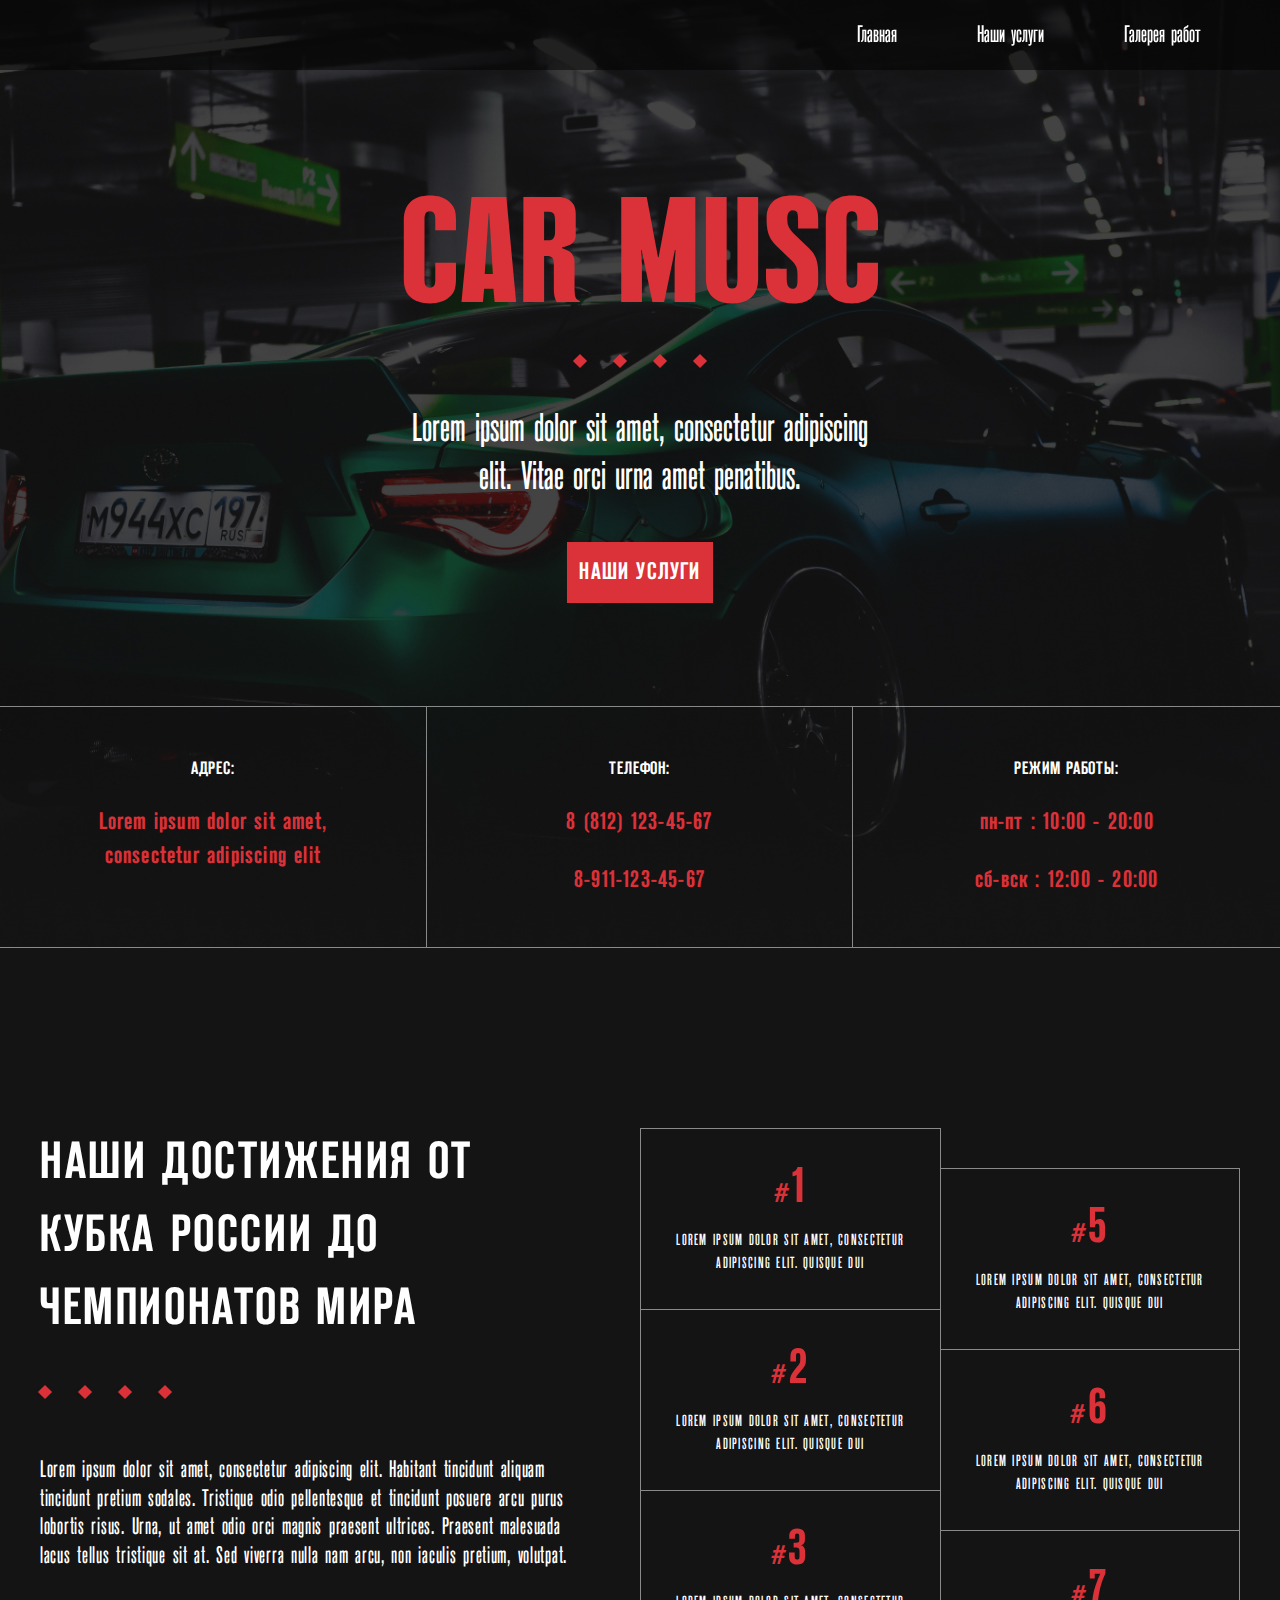
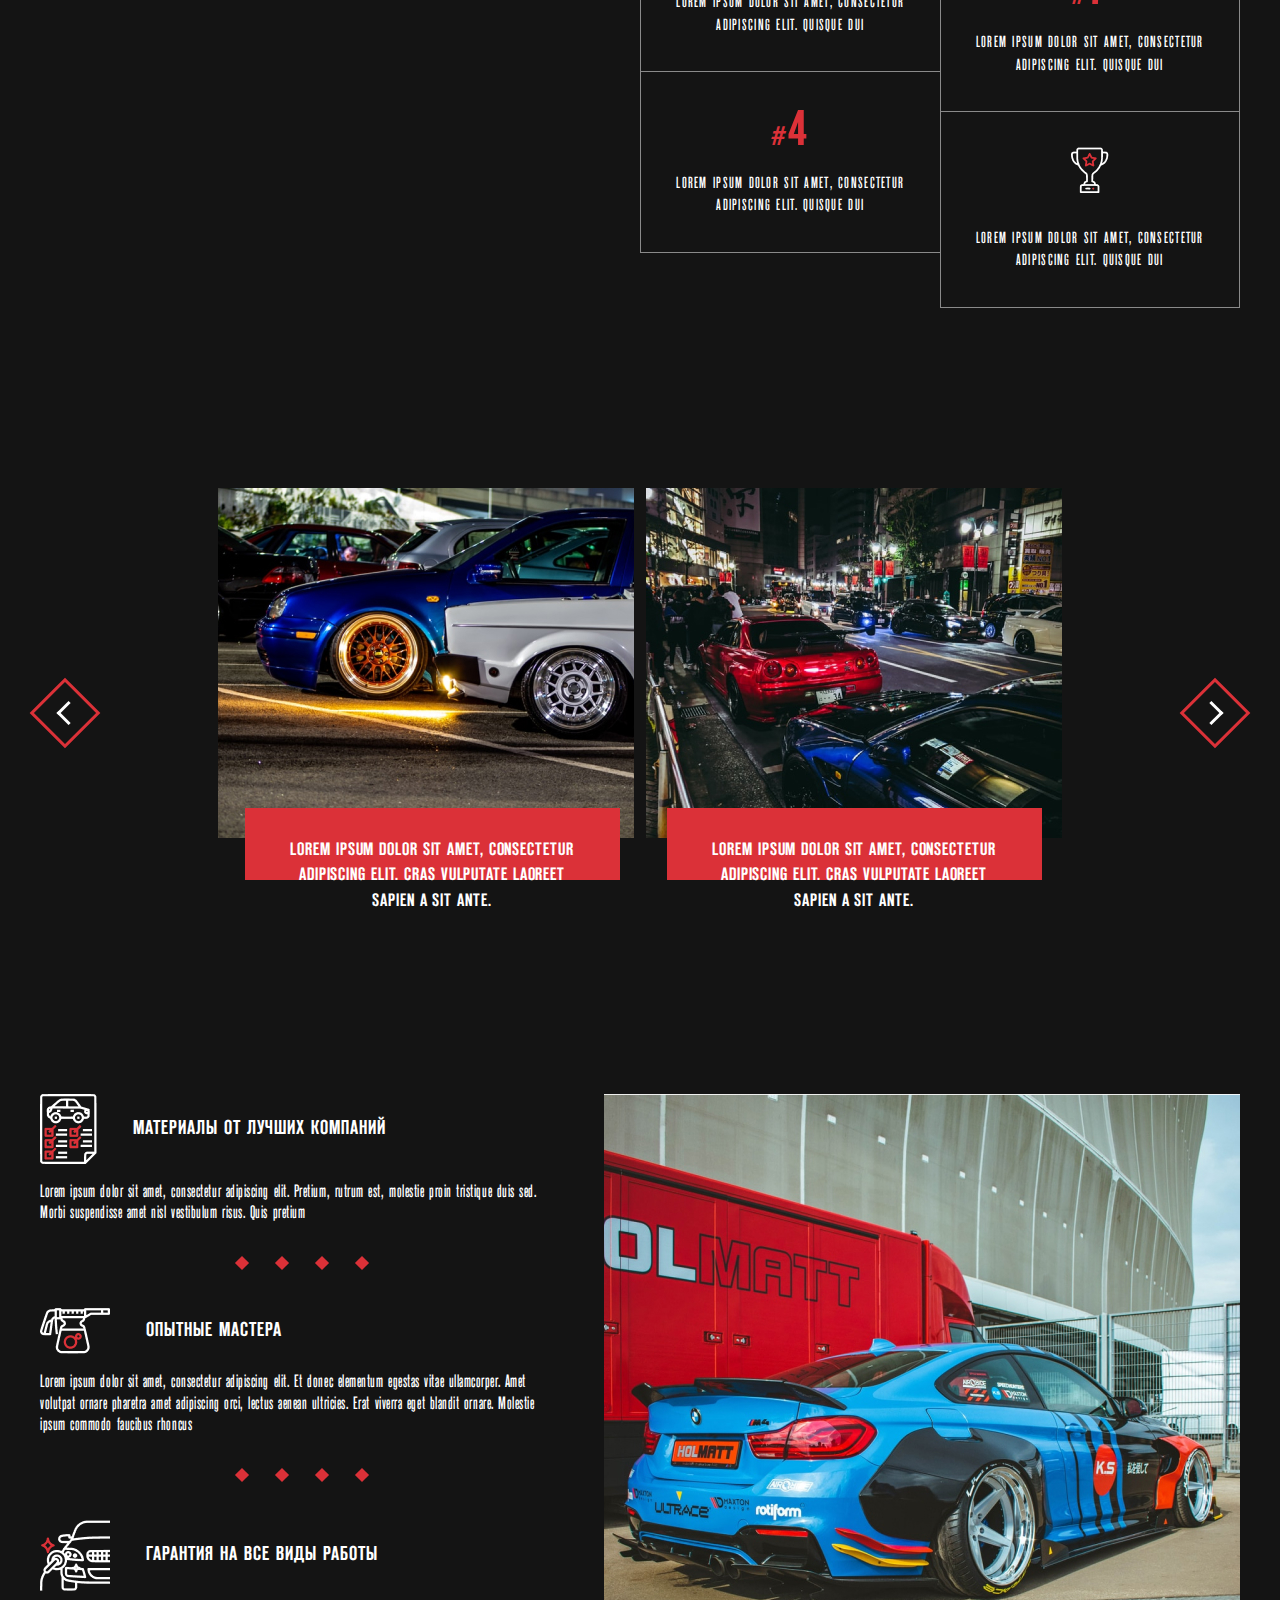
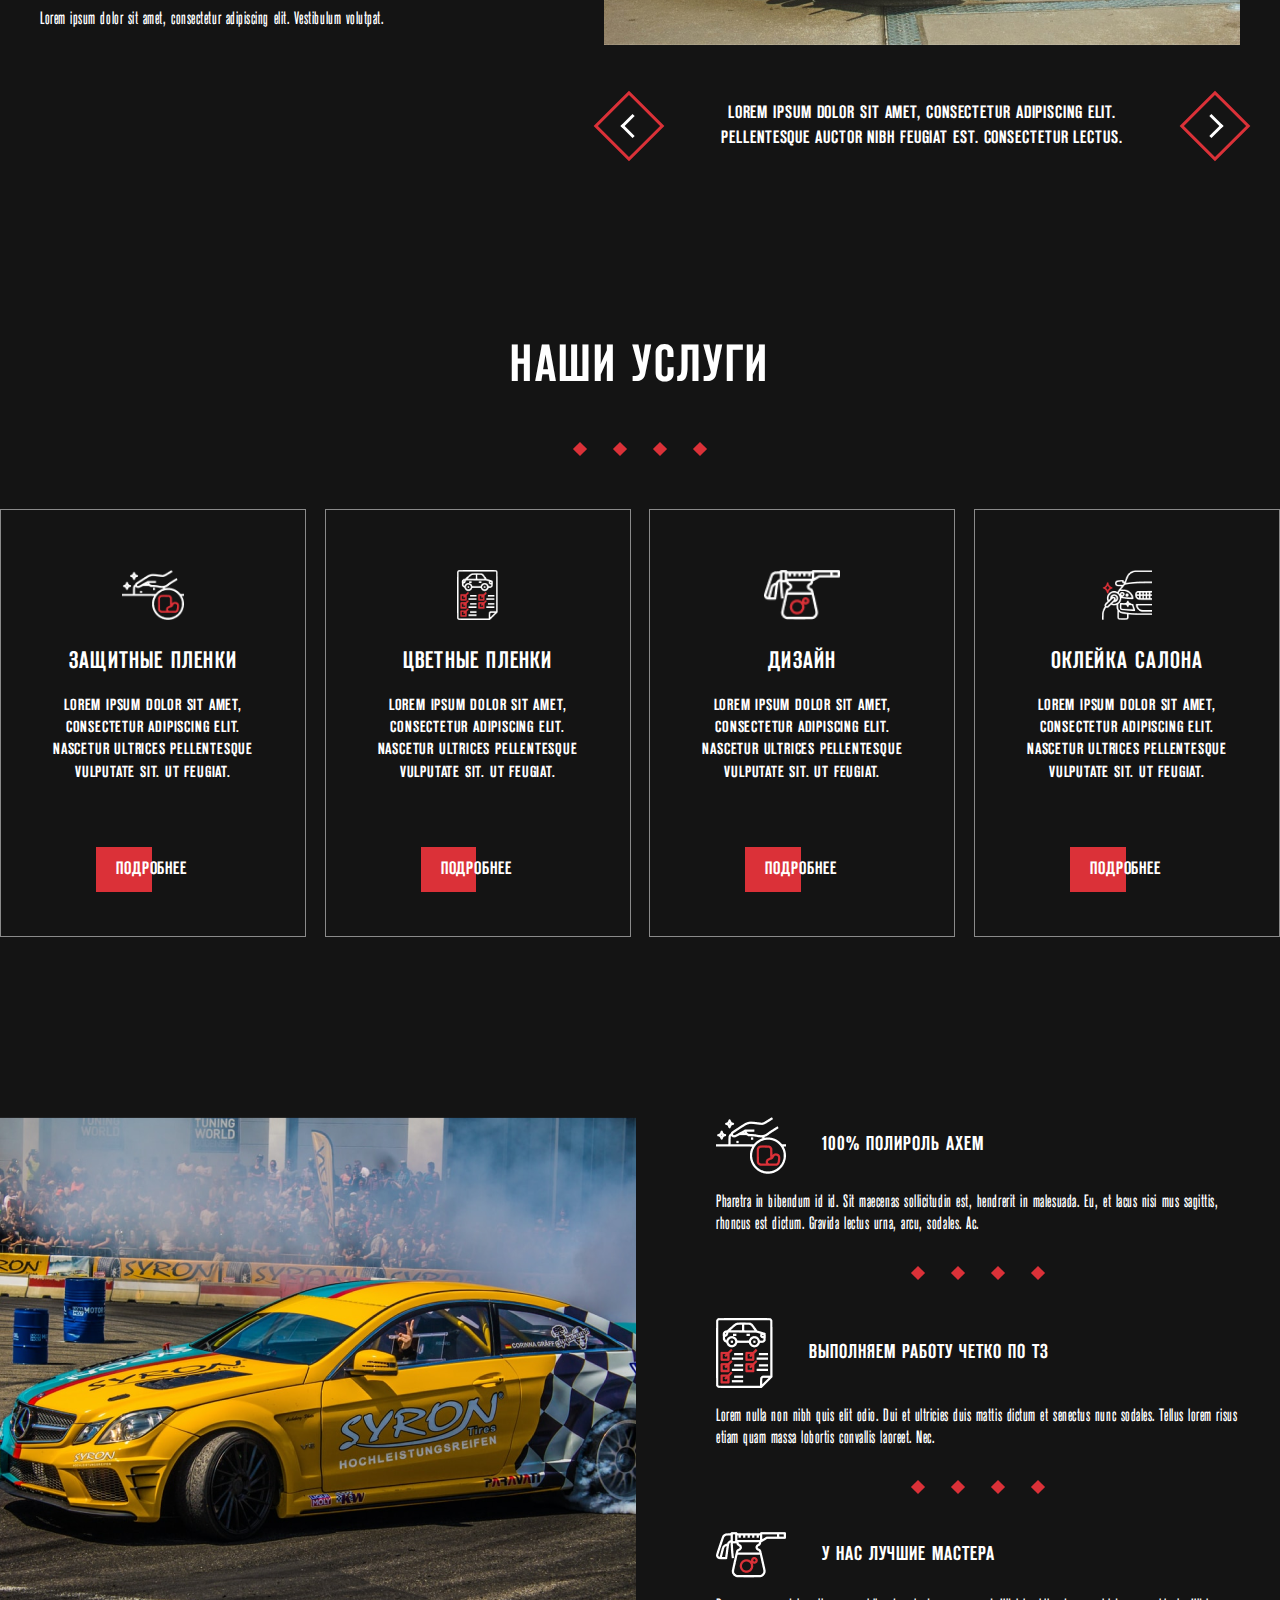
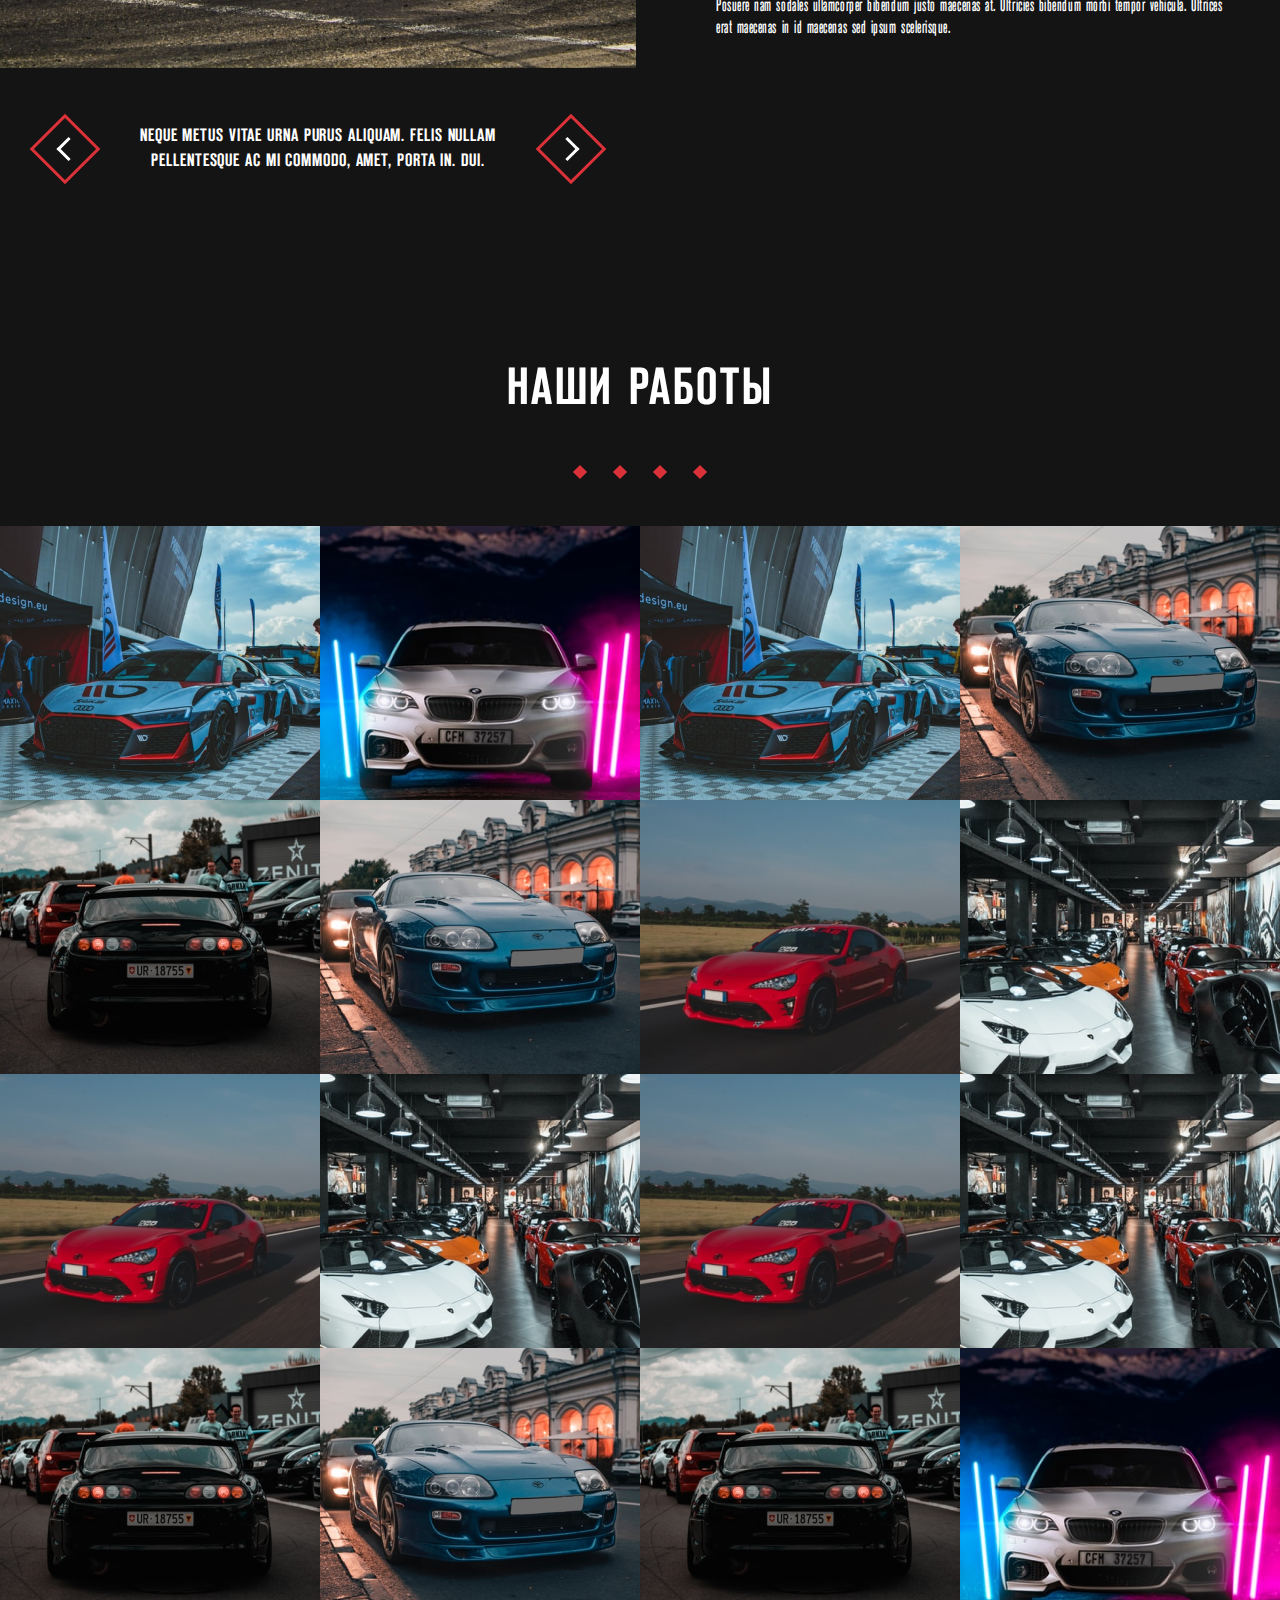
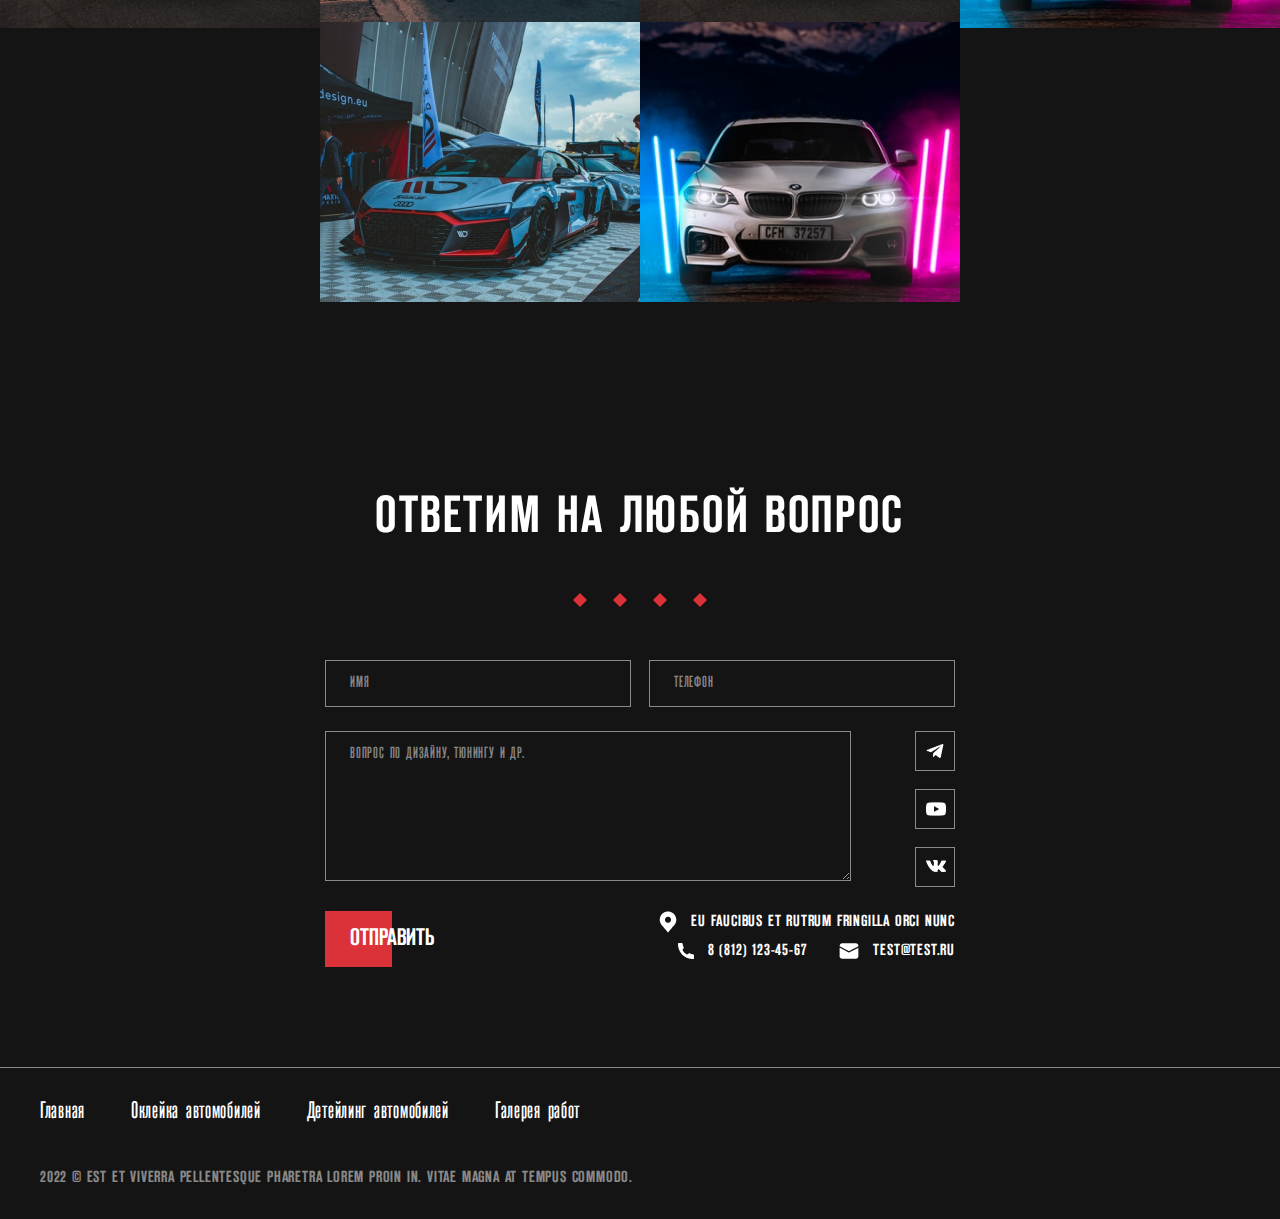
<file: index.html>
<!DOCTYPE html>
<html lang="en">
<head>
    <meta charset="UTF-8">
    <meta http-equiv="X-UA-Compatible" content="IE=edge">
    <meta name="viewport" content="width=device-width, initial-scale=1.0">
    <link rel="stylesheet" href="css/style.css">
    <title>CarMusc</title>
</head>
<body>
    <div class="intro">
        <div class="container">
            <header class="header">
                <div class="header__inner">
                    <div class="header__logo"></div>
                    <div class="header__menu  menu">
                        <div class="menu__icon">
                            <span></span>
                        </div>
                        <nav class="menu__body">
                            <ul class="menu__list">
                                <li><a data-goto=".intro" class="menu__link" href="#">Главная</a></li>
                                <li><a data-goto=".service" class="menu__link" href="#">Наши услуги</a></li>
                                <li><a data-goto=".porfolio" class="menu__link" href="#">Галерея работ</a></li>
                            </ul>
                        </nav>
                    </div>
                </div>
            </header>
            <div class="intro__inner">
                <h1 class="intro__title">Car Musc</h1>
                <div class="dots">
                    <div class="dots__element"></div>
                    <div class="dots__element"></div>
                    <div class="dots__element"></div>
                    <div class="dots__element"></div>
                </div>
                <p class="intro__text">Lorem ipsum dolor sit amet, consectetur adipiscing elit. Vitae orci urna amet penatibus.</p>
                <a class="intro__btn" href="#">Наши услуги</a>
            </div>
        </div>

        <hr class="hr-line">
        <div class="intro__about">
            <div class="about__item">
                <h5 class="about__title">Адрес:</h5>
                <p class="about__info">Lorem ipsum dolor sit amet, </br> consectetur adipiscing elit</p>
            </div>
            <div class="about__item">
                <h5 class="about__title">Телефон:</h5>
                <p class="about__info">8 (812) 123-45-67</p>
                <p class="about__info">8-911-123-45-67</p>
            </div>
            <div class="about__item">
                <h5 class="about__title">Режим работы:</h5>
                <p class="about__info">пн-пт : 10:00 - 20:00</p>
                <p class="about__info">сб-вск : 12:00 - 20:00</p>
            </div>
        </div>
        <hr class="hr-line">
    </div>

    <div class="achieve">
        <div class="container">
            <div class="achieve__all">
                <div class="achieve__info">
                    <h2 class="achieve__title">наши достижения от кубка россии до чемпионатов мира</h2>
                    <div class="dots">
                        <div class="dots__element"></div>
                        <div class="dots__element"></div>
                        <div class="dots__element"></div>
                        <div class="dots__element"></div>
                    </div>
                    <p class="achieve__text">Lorem ipsum dolor sit amet, consectetur adipiscing elit. Habitant tincidunt aliquam tincidunt pretium sodales. Tristique odio pellentesque et tincidunt posuere arcu purus lobortis risus. Urna, ut amet odio orci magnis praesent ultrices. Praesent malesuada lacus tellus tristique sit at. Sed viverra nulla nam arcu, non iaculis pretium, volutpat. </p>
                </div>
                <div class="achieve__list">
                    <div class="ach__collums">
                        <div class="achieve__collum  achieve__collum--2">
                            <div class="achieve__item  achieve__item--1">
                                <h2 class="number-of-item"><span style="font-size: 20pt;">#</span>1</h2>
                                <p class="item__text">Lorem ipsum dolor sit amet, consectetur adipiscing elit. Quisque dui </p>
                            </div>
                            <div class="achieve__item  achieve__item--2">
                                <h2 class="number-of-item"><span style="font-size: 20pt;">#</span>2</h2>
                                <p class="item__text">Lorem ipsum dolor sit amet, consectetur adipiscing elit. Quisque dui </p>
                            </div>
                            <div class="achieve__item  achieve__item--3">
                                <h2 class="number-of-item"><span style="font-size: 20pt;">#</span>3</h2>
                                <p class="item__text">Lorem ipsum dolor sit amet, consectetur adipiscing elit. Quisque dui </p>
                            </div>
                            <div class="achieve__item  achieve__item--4">
                                <h2 class="number-of-item"><span style="font-size: 20pt;">#</span>4</h2>
                                <p class="item__text">Lorem ipsum dolor sit amet, consectetur adipiscing elit. Quisque dui </p>
                            </div>
                        </div>
                        <div class="achieve__collum achieve__collum--1">
                            <div class="achieve__item  achieve__item--5">
                                <h2 class="number-of-item"><span style="font-size: 20pt;">#</span>5</h2>
                                <p class="item__text">Lorem ipsum dolor sit amet, consectetur adipiscing elit. Quisque dui </p>
                            </div>
                            <div class="achieve__item  achieve__item--5">
                                <h2 class="number-of-item"><span style="font-size: 20pt;">#</span>6</h2>
                                <p class="item__text">Lorem ipsum dolor sit amet, consectetur adipiscing elit. Quisque dui </p>
                            </div>
                            <div class="achieve__item  achieve__item--7">
                                <h2 class="number-of-item"><span style="font-size: 20pt;">#</span>7</h2>
                                <p class="item__text">Lorem ipsum dolor sit amet, consectetur adipiscing elit. Quisque dui </p>
                            </div>
                            <div class="achieve__item  achieve__item--8">
                                <img class="achieve__icon" src="css/img/icons/icon1.png">
                                <p class="item__text">Lorem ipsum dolor sit amet, consectetur adipiscing elit. Quisque dui </p>
                            </div>
                        </div>
                    </div>
                </div>
            </div>
        </div>
    </div>

    <div class="slider">
        <div class="arrows">
            <div class="arrow__border  arrow__border--left">
                <div class="arrow__pointer  arrow__pointer--left"></div>
            </div>
            <div class="arrow__border  arrow__border--right">
                <div class="arrow__pointer arrow__pointer--right"></div>
            </div>
        </div>
        <div class="container">
            <div class="slider__items">
                <div class="slider__item  slider__item--1">
                    <img class="slider__img" src="css/img/pic1.jpg">
                    <div class="dynamic">
                        <button class="slider__info hov-top">Lorem ipsum dolor sit amet, consectetur adipiscing elit. Cras vulputate laoreet sapien a sit ante.</button>
                    </div>
                </div>
                <div class="slider__item  slider__item--2">
                    <img class="slider__img" src="css/img/pic2.jpg">
                    <div class="dynamic">
                        <button class="slider__info hov-top">Lorem ipsum dolor sit amet, consectetur adipiscing elit. Cras vulputate laoreet sapien a sit ante.</button>
                    </div>
                </div>
                <div class="slider__item  slider__item--3">
                    <img class="slider__img" src="css/img/pic3.jpg">
                    <div class="dynamic">
                        <button class="slider__info hov-top">Lorem ipsum dolor sit amet, consectetur adipiscing elit. Cras vulputate laoreet sapien a sit ante.</button>
                    </div>
                </div>
            </div>
        </div>
    </div>

    <div class="benefits">
        <div class="container">
            <div class="benefits__collums">
                <div class="benefits__collum1">
                    <div class="benefits__item">
                        <div class="benefits__header">
                            <img class="benefits__icon" src="css/img/icons/icon2.png">
                            <h3 class="benefits__title">материалы от лучших компаний</h3>
                        </div>
                        <p class="benefits__text">Lorem ipsum dolor sit amet, consectetur adipiscing elit. Pretium, rutrum est, molestie proin tristique duis sed. Morbi suspendisse amet nisl vestibulum risus. Quis pretium</p>
                        <div class="dots  dots--benefits">
                            <div class="dots__element"></div>
                            <div class="dots__element"></div>
                            <div class="dots__element"></div>
                            <div class="dots__element"></div>
                        </div>
                    </div>
                    <div class="benefits__item">
                        <div class="benefits__header">
                            <img class="benefits__icon" src="css/img/icons/icon3.png">
                            <h3 class="benefits__title">Опытные мастера</h3>
                        </div>
                        <p class="benefits__text">Lorem ipsum dolor sit amet, consectetur adipiscing elit. Et donec elementum egestas vitae ullamcorper. Amet volutpat ornare pharetra amet adipiscing orci, lectus aenean ultricies. Erat viverra eget blandit ornare. Molestie ipsum commodo faucibus rhoncus</p>
                        <div class="dots  dots--benefits">
                            <div class="dots__element"></div>
                            <div class="dots__element"></div>
                            <div class="dots__element"></div>
                            <div class="dots__element"></div>
                        </div>
                    </div>
                    <div class="benefits__item">
                        <div class="benefits__header">
                            <img class="benefits__icon" src="css/img/icons/icon4.png">
                            <h3 class="benefits__title">Гарантия на все виды работы</h3>
                        </div>
                        <p class="benefits__text">Lorem ipsum dolor sit amet, consectetur adipiscing elit. Vestibulum volutpat.</p>
                    </div>
                </div>

                <div class="benefits__collum2">
                    <img class="coll2__img" src="css/img/pic4.jpg">
                    <div class="arrow__text">
                        <p class="img__text">Lorem ipsum dolor sit amet, consectetur adipiscing elit. Pellentesque auctor nibh feugiat est. Consectetur lectus.</p>
                        <div class="arrows">
                            <div class="arrow__border  arrow__border--left--benefits">
                                <div class="arrow__pointer  arrow__pointer--left"></div>
                            </div>
                            <div class="arrow__border  arrow__border--right--benefits">
                                <div class="arrow__pointer arrow__pointer--right"></div>
                            </div>
                        </div>
                    </div>
                </div>
            </div>
        </div>
    </div>

    <div class="service">
        <div class="container">
            <section class="section">
                <div class="section__title">Наши услуги</div>
                <div class="dots  dots--center">
                    <div class="dots__element"></div>
                    <div class="dots__element"></div>
                    <div class="dots__element"></div>
                    <div class="dots__element"></div>
                </div>
            </section>
            <div class="service__items">
                <div class="service__item">
                    <img class="service__icon" src="css/img/icons/icon5.png">
                    <div class="service__item-inner">
                        <div class="sev__item-title">Защитные пленки</div>
                        <p class="sev__item-text">Lorem ipsum dolor sit amet, consectetur adipiscing elit. Nascetur ultrices pellentesque vulputate sit. Ut feugiat.</p>
                        <button class="sev__item-btn hov-left">Подробнее</button>
                    </div>
                </div>
                <div class="service__item">
                    <img class="service__icon" src="css/img/icons/icon2.png">
                    <div class="service__item-inner">
                        <div class="sev__item-title">Цветные пленки</div>
                        <p class="sev__item-text">Lorem ipsum dolor sit amet, consectetur adipiscing elit. Nascetur ultrices pellentesque vulputate sit. Ut feugiat.</p>
                        <button class="sev__item-btn hov-left">Подробнее</button>
                    </div>
                </div>
                <div class="service__item">
                    <img class="service__icon" src="css/img/icons/icon3.png">
                    <div class="service__item-inner">
                        <div class="sev__item-title">Дизайн</div>
                        <p class="sev__item-text">Lorem ipsum dolor sit amet, consectetur adipiscing elit. Nascetur ultrices pellentesque vulputate sit. Ut feugiat.</p>
                        <button class="sev__item-btn hov-left">Подробнее</button>
                    </div>
                </div>
                <div class="service__item">
                    <img class="service__icon" src="css/img/icons/icon4.png">
                    <div class="service__item-inner">
                        <div class="sev__item-title">Оклейка салона</div>
                        <p class="sev__item-text">Lorem ipsum dolor sit amet, consectetur adipiscing elit. Nascetur ultrices pellentesque vulputate sit. Ut feugiat.</p>
                        <button class="sev__item-btn hov-left">Подробнее</button>
                    </div>
                </div>
            </div>
        </div>
    </div>

    <div class="benefits">
        <div class="container">
            <div class="benefits__collums">
                <div class="benefits__collum2  benefits__collum2--padding">
                    <img class="coll2__img" src="css/img/pic5.png">
                    <div class="arrow__text">
                        <p class="img__text">Neque metus vitae urna purus aliquam. Felis nullam pellentesque ac mi commodo, amet, porta in. Dui.</p>
                        <div class="arrows">
                            <div class="arrow__border  arrow__border--left  arrow__border--left--benefits">
                                <div class="arrow__pointer  arrow__pointer--left"></div>
                            </div>
                            <div class="arrow__border  arrow__border--right  arrow__border--right--benefits">
                                <div class="arrow__pointer arrow__pointer--right"></div>
                            </div>
                        </div>
                    </div>
                </div>
                <div class="benefits__collum1  benefits__collum1--padding">
                    <div class="benefits__item">
                        <div class="benefits__header">
                            <img class="benefits__icon" src="css/img/icons/icon5.png">
                            <h3 class="benefits__title">100% полироль axem</h3>
                        </div>
                        <p class="benefits__text">Pharetra in bibendum id id. Sit maecenas sollicitudin est, hendrerit in malesuada. Eu, et lacus nisi mus sagittis, rhoncus est dictum. Gravida lectus urna, arcu, sodales. Ac.</p>
                        <div class="dots  dots--benefits">
                            <div class="dots__element"></div>
                            <div class="dots__element"></div>
                            <div class="dots__element"></div>
                            <div class="dots__element"></div>
                        </div>
                    </div>
                    <div class="benefits__item">
                        <div class="benefits__header">
                            <img class="benefits__icon" src="css/img/icons/icon2.png">
                            <h3 class="benefits__title">выполняем работу четко по тз</h3>
                        </div>
                        <p class="benefits__text">Lorem nulla non nibh quis elit odio. Dui et ultricies duis mattis dictum et senectus nunc sodales. Tellus lorem risus etiam quam massa lobortis convallis laoreet. Nec.</p>
                        <div class="dots  dots--benefits">
                            <div class="dots__element"></div>
                            <div class="dots__element"></div>
                            <div class="dots__element"></div>
                            <div class="dots__element"></div>
                        </div>
                    </div>
                    <div class="benefits__item">
                        <div class="benefits__header">
                            <img class="benefits__icon" src="css/img/icons/icon3.png">
                            <h3 class="benefits__title">у нас лучшие мастера</h3>
                        </div>
                        <p class="benefits__text">Posuere nam sodales ullamcorper bibendum justo maecenas at. Ultricies bibendum morbi tempor vehicula. Ultrices erat maecenas in id maecenas sed ipsum scelerisque.</p>
                    </div>
                </div>
            </div>
        </div>
    </div>

    <div class="porfolio">
        <section class="section">
            <div class="section__title">Наши работы</div>
            <div class="dots  dots--center">
                <div class="dots__element"></div>
                <div class="dots__element"></div>
                <div class="dots__element"></div>
                <div class="dots__element"></div>
            </div>
        </section>
        <div class="potrfolio__gallery">
            <img class="portfolio__img" src="css/img/gallery/pic6.jpg">
            <img class="portfolio__img" src="css/img/gallery/pic11.jpg">
            <img class="portfolio__img" src="css/img/gallery/pic6.jpg">

            <img class="portfolio__img" src="css/img/gallery/pic7.jpg">
            <img class="portfolio__img" src="css/img/gallery/pic10.jpg">
            <img class="portfolio__img" src="css/img/gallery/pic7.jpg">

            <img class="portfolio__img" src="css/img/gallery/pic8.jpg">
            <img class="portfolio__img" src="css/img/gallery/pic9.jpg">
            <img class="portfolio__img" src="/css/img/gallery/pic8.jpg">

            <img class="portfolio__img" src="css/img/gallery/pic9.jpg">
            <img class="portfolio__img" src="css/img/gallery/pic8.jpg">
            <img class="portfolio__img" src="css/img/gallery/pic9.jpg">

            <img class="portfolio__img" src="css/img/gallery/pic10.jpg">
            <img class="portfolio__img" src="css/img/gallery/pic7.jpg">
            <img class="portfolio__img" src="css/img/gallery/pic10.jpg">

            <img class="portfolio__img" src="css/img/gallery/pic11.jpg">
            <img class="portfolio__img" src="css/img/gallery/pic6.jpg">
            <img class="portfolio__img" src="css/img/gallery/pic11.jpg">
        </div>
    </div>


    <div class="form">
        <section class="section">
            <div class="section__title">ответим на любой вопрос</div>
            <div class="dots  dots--center">
                <div class="dots__element"></div>
                <div class="dots__element"></div>
                <div class="dots__element"></div>
                <div class="dots__element"></div>
            </div>
        </section>

        <form action="" class="form__body">
            <div class="container">
                <div class="form__block1">
                    <div class="form__item">
                        <input id="formName" type="text" name="name" class="form__input">
                        <span class="form__input-text">Имя</span>
                    </div>
                    <div class="form__item">
                        <input id="formPhone" type="text" name="phone" class="form__input">
                        <span class="form__input-text">Телефон</span>
                    </div>
                </div>
                <div class="form__block2">
                    <div class="form__item">
                        <textarea name="textarea" id="formMessage" class="form__input"></textarea>
                        <span class="form__input-text">Вопрос по дизайну, тюнингу и др.</span>
                    </div>
                    <div class="form__socialmedia">
                        <div class="form__icon">
                            <a href="#"><img src="css/img/icons/telegram.png"></a>
                        </div>
                        <div class="form__icon">
                            <a href="#"><img src="css/img/icons/youtube.png"></a>
                        </div>
                        <div class="form__icon">
                            <a href="#"><img src="css/img/icons/vk.png"></a>
                        </div>
                    </div>
                </div>
                
                <div class="form__block3">
                    <div class="form__button">
                        <button class="form__btn hov-left">Отправить</button>
                    </div>
                    <div class="form__info">
                        <div class="form__info-item">
                            <div class="form__info-item-icon">
                                <img src="css/img/icons/geo.png">
                            </div>
                            <div class="form__info-item-text">Eu faucibus et rutrum fringilla orci nunc</div>
                        </div>
                        <div class="form__info-item">
                            <div class="form__info-item-icon">
                                <img src="css/img/icons/phone.png">
                            </div>
                            <div class="form__info-item-text">8 (812) 123-45-67</div>
                        </div>

                        <div class="form__info-item">
                            <div class="form__info-item-icon">
                                <img src="css/img/icons/mail.png">
                            </div>
                            <div class="form__info-item-text">test@test.ru</div>
                        </div>
                    </div>
                </div>
            </div>
        </form>
    </div>
    

    <div class="hr-line  hr-line--footer"></div>

    <footer class="footer">
        <div class="container">
            <div class="footer__info">
                <div class="footer__text">2022 © Est et viverra pellentesque pharetra lorem proin in. Vitae magna at tempus commodo.</div>
                <div class="footer__nav">
                    <a class="footer__link" href="#">Главная</a>
                    <a class="footer__link" href="#">Оклейка автомобилей</a>
                    <a class="footer__link" href="#">Детейлинг автомобилей</a>
                    <a class="footer__link" href="#">Галерея работ</a>
                </div>
            </div>
        </div>
    </footer>

    <script src="js/script.js"></script>

</body>
</html>
</file>
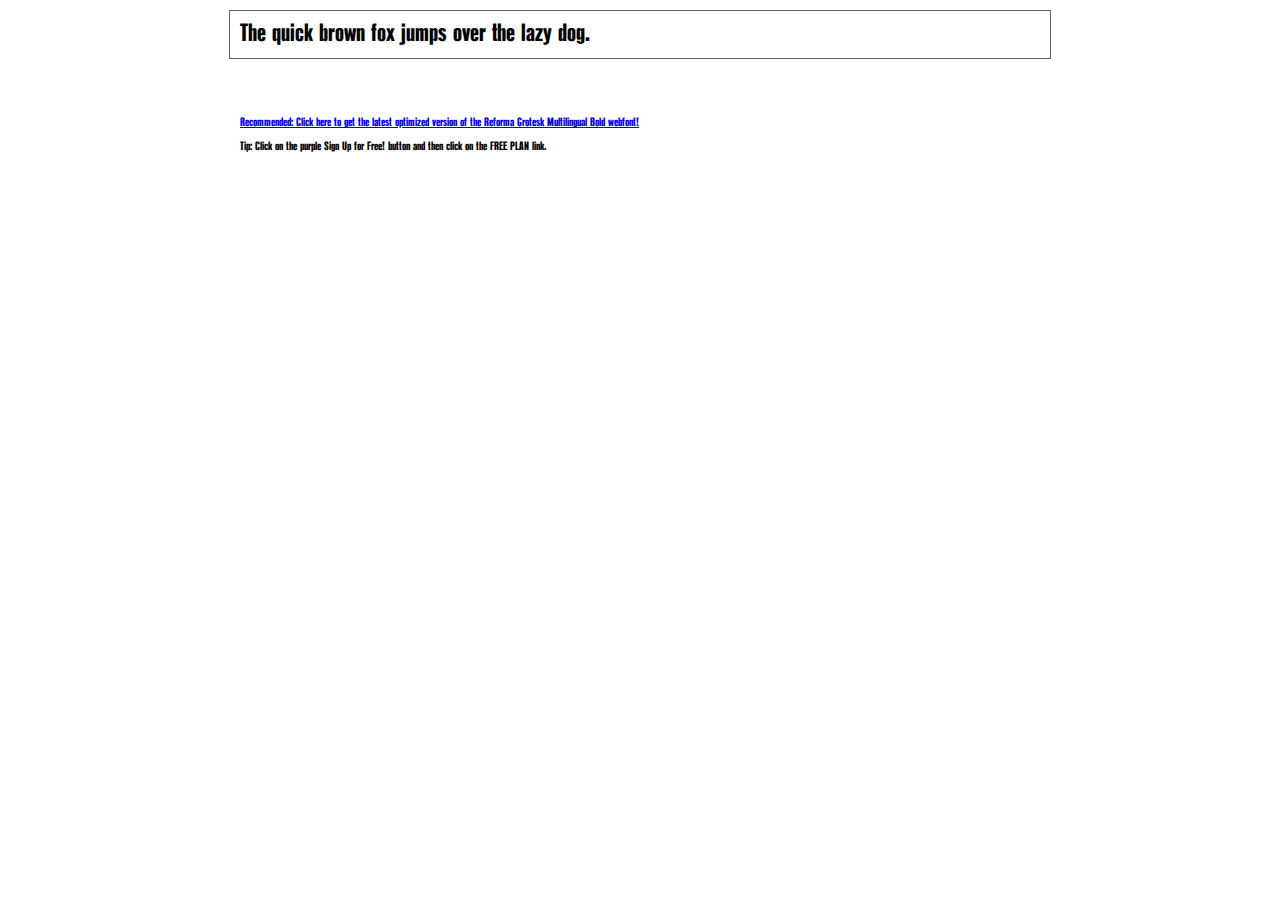
<file: css/fonts/ReformaGroteskBoldC/demo.html>
<!DOCTYPE html PUBLIC "-//W3C//DTD XHTML 1.0 Transitional//EN" "http://www.w3.org/TR/xhtml1/DTD/xhtml1-transitional.dtd">
<html xmlns="http://www.w3.org/1999/xhtml">
<head>
	<meta http-equiv="Content-Type" content="text/html; charset=utf-8" />
	<title>@font-face Demo</title>
	<link rel="stylesheet" href="fonts.css" type="text/css" charset="utf-8" />
	<style type="text/css">
	body {
		background-color:white;
		font-family:Verdana,Tahoma,Arial,Sans-Serif;
		color:black;
		font-size:12px;
	}

	.demo
	{
		font-family:'Conv_ReformaGroteskBoldC',Sans-Serif;
		width:800px;
		margin:10px auto;
		text-align:left;
		border:1px solid #666;
		padding:10px;
	}

	.hint
	{
		font-family:'Conv_ReformaGroteskBoldC',Sans-Serif;
		width:800px;
		margin:10px auto;
		text-align:left;
		border:1px;
		padding:10px;
	}
	</style>
</head>
<body>
	<div class="demo" style="font-size:25px">
		The quick brown fox jumps over the lazy dog.
	</div>


	<br>
	<br>
	<div class="hint">
		<a href="http://www.fonts.com/font/paratype/reforma-grotesk/multilingual-bold/web-font?SiteId=64">Recommended: Click here to get the latest optimized version of the Reforma Grotesk Multilingual Bold webfont!</a><br /><br />
		Tip: Click on the purple <strong>Sign Up for Free!</strong> button and then click on the <strong>FREE PLAN</strong> link.
	</div>
</body>
</html>
</file>
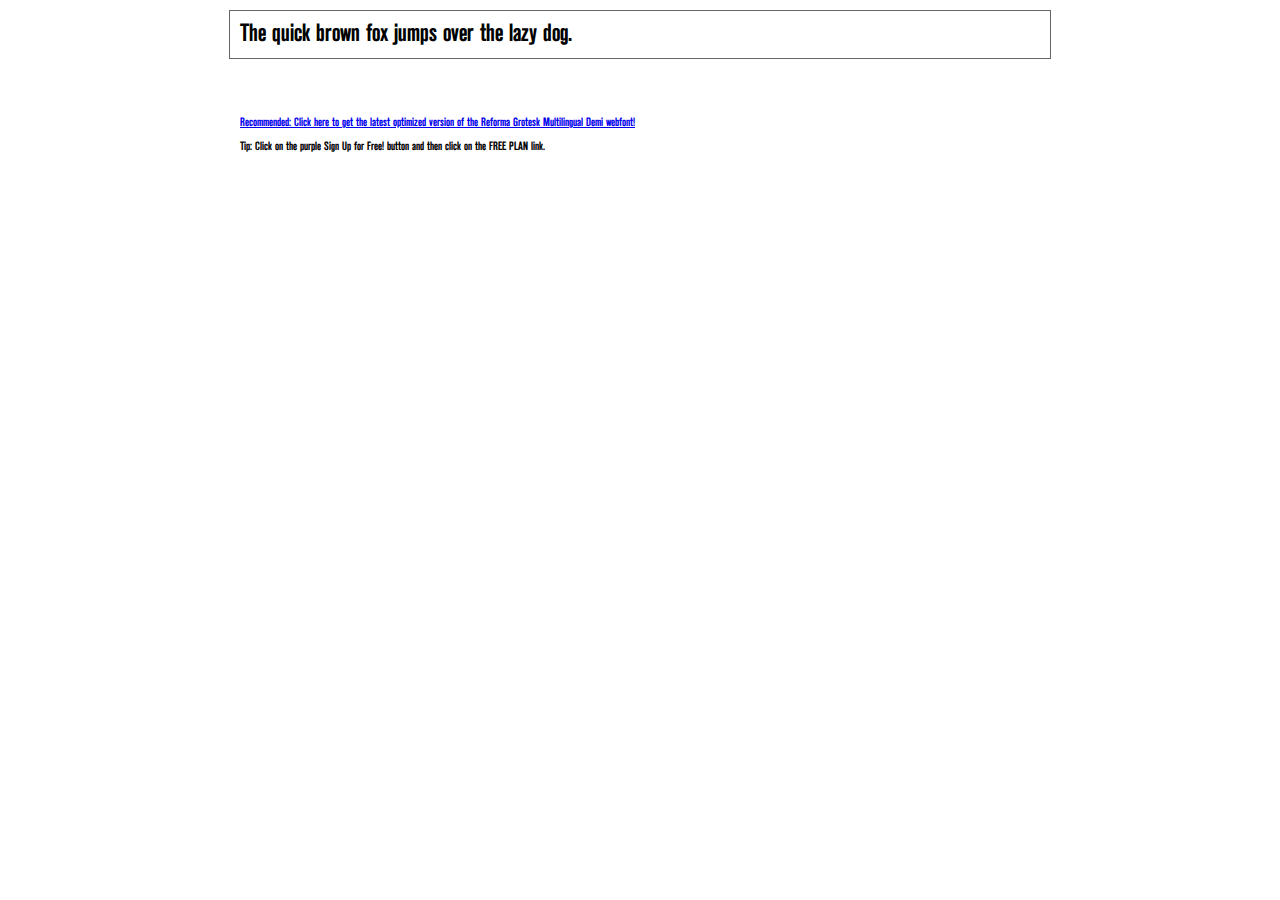
<file: css/fonts/ReformaGroteskDemiC/demo.html>
<!DOCTYPE html PUBLIC "-//W3C//DTD XHTML 1.0 Transitional//EN" "http://www.w3.org/TR/xhtml1/DTD/xhtml1-transitional.dtd">
<html xmlns="http://www.w3.org/1999/xhtml">
<head>
	<meta http-equiv="Content-Type" content="text/html; charset=utf-8" />
	<title>@font-face Demo</title>
	<link rel="stylesheet" href="fonts.css" type="text/css" charset="utf-8" />
	<style type="text/css">
	body {
		background-color:white;
		font-family:Verdana,Tahoma,Arial,Sans-Serif;
		color:black;
		font-size:12px;
	}

	.demo
	{
		font-family:'Conv_ReformaGroteskDemiC',Sans-Serif;
		width:800px;
		margin:10px auto;
		text-align:left;
		border:1px solid #666;
		padding:10px;
	}

	.hint
	{
		font-family:'Conv_ReformaGroteskDemiC',Sans-Serif;
		width:800px;
		margin:10px auto;
		text-align:left;
		border:1px;
		padding:10px;
	}
	</style>
</head>
<body>
	<div class="demo" style="font-size:25px">
		The quick brown fox jumps over the lazy dog.
	</div>


	<br>
	<br>
	<div class="hint">
		<a href="http://www.fonts.com/font/paratype/reforma-grotesk/multilingual-demi/web-font?SiteId=64">Recommended: Click here to get the latest optimized version of the Reforma Grotesk Multilingual Demi webfont!</a><br /><br />
		Tip: Click on the purple <strong>Sign Up for Free!</strong> button and then click on the <strong>FREE PLAN</strong> link.
	</div>
</body>
</html>
</file>
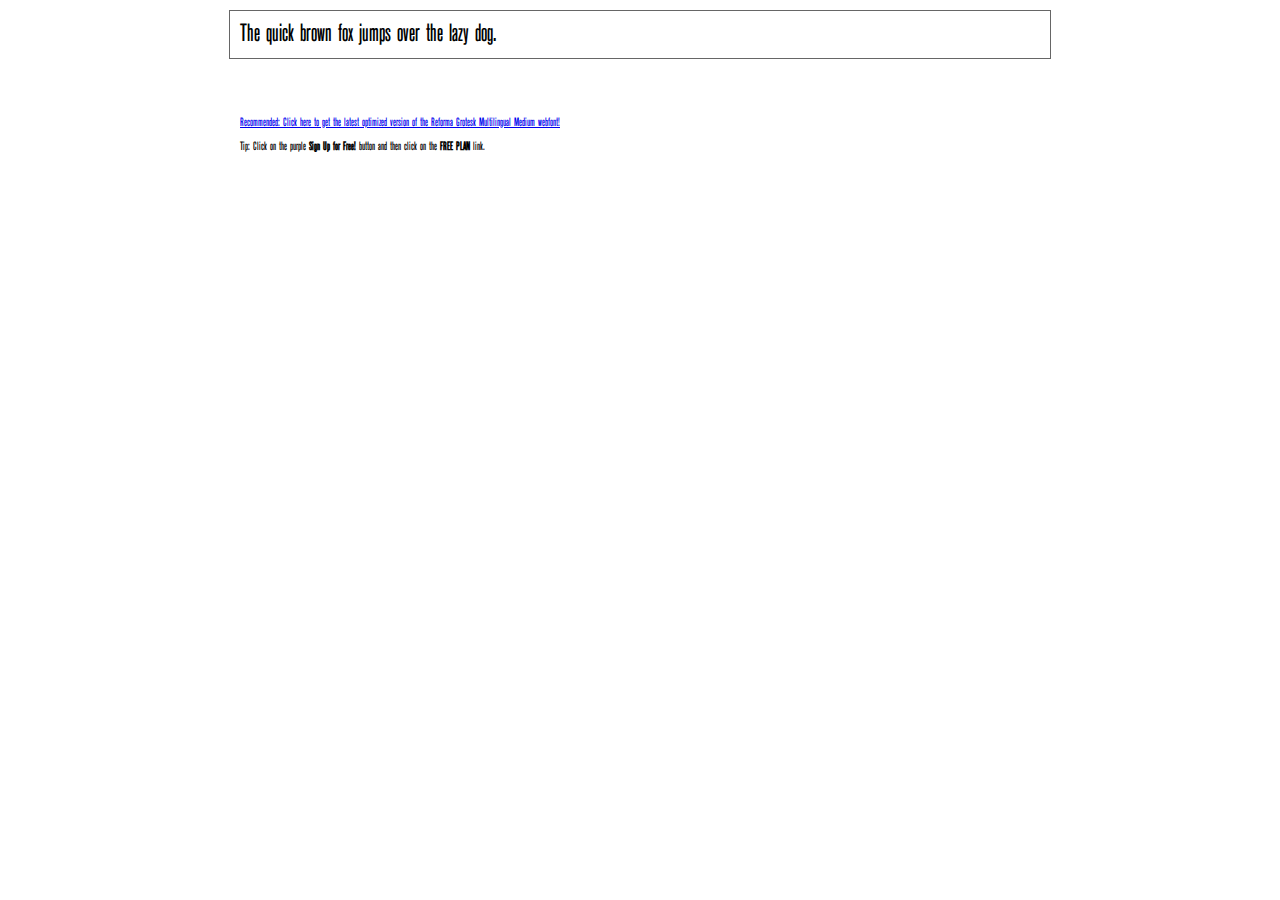
<file: css/fonts/ReformaGroteskMediumC/demo.html>
<!DOCTYPE html PUBLIC "-//W3C//DTD XHTML 1.0 Transitional//EN" "http://www.w3.org/TR/xhtml1/DTD/xhtml1-transitional.dtd">
<html xmlns="http://www.w3.org/1999/xhtml">
<head>
	<meta http-equiv="Content-Type" content="text/html; charset=utf-8" />
	<title>@font-face Demo</title>
	<link rel="stylesheet" href="fonts.css" type="text/css" charset="utf-8" />
	<style type="text/css">
	body {
		background-color:white;
		font-family:Verdana,Tahoma,Arial,Sans-Serif;
		color:black;
		font-size:12px;
	}

	.demo
	{
		font-family:'Conv_ReformaGroteskMediumC',Sans-Serif;
		width:800px;
		margin:10px auto;
		text-align:left;
		border:1px solid #666;
		padding:10px;
	}

	.hint
	{
		font-family:'Conv_ReformaGroteskMediumC',Sans-Serif;
		width:800px;
		margin:10px auto;
		text-align:left;
		border:1px;
		padding:10px;
	}
	</style>
</head>
<body>
	<div class="demo" style="font-size:25px">
		The quick brown fox jumps over the lazy dog.
	</div>


	<br>
	<br>
	<div class="hint">
		<a href="http://www.fonts.com/font/paratype/reforma-grotesk/multilingual-medium/web-font?SiteId=64">Recommended: Click here to get the latest optimized version of the Reforma Grotesk Multilingual Medium webfont!</a><br /><br />
		Tip: Click on the purple <strong>Sign Up for Free!</strong> button and then click on the <strong>FREE PLAN</strong> link.
	</div>
</body>
</html>
</file>
<file: css/style.css>
body {
	margin: 0;
	font-size: 24px;
	color: #fff;
	font-family: 'ReformaGroteskMediumC';
	background-color: #141414;
}


*,
*:before,
*:after {
	box-sizing: border-box;
}

h1, h2, h3, h4, h5, h6 {
	margin: 0;
}

li {
	list-style-type: none;
}

ul {
	padding: 0;
	margin: 0;
}

@font-face {
	font-family: 'ReformaGroteskMediumC';
	src: url('fonts/ReformaGroteskMediumC.eot');
	src: local('☺'), url('fonts/ReformaGroteskMediumC.woff') format('woff'), url('fonts/ReformaGroteskMediumC.ttf') format('truetype'), url('fonts/ReformaGroteskMediumC.svg') format('svg');
	font-weight: 500;
	font-style: normal;
}

@font-face {
	font-family: 'ReformaGroteskDemiC';
	src: url('fonts/ReformaGroteskDemiC.eot');
	src: local('☺'), url('fonts/ReformaGroteskDemiC.woff') format('woff'), url('fonts/ReformaGroteskDemiC.ttf') format('truetype'), url('fonts/ReformaGroteskDemiC.svg') format('svg');
	font-weight: 600;
	font-style: normal;
}

@font-face {
	font-family: 'ReformaGroteskBoldC';
	src: url('fonts/ReformaGroteskBoldC.eot');
	src: local('☺'), url('fonts/ReformaGroteskBoldC.woff') format('woff'), url('fonts/ReformaGroteskBoldC.ttf') format('truetype'), url('fonts/ReformaGroteskBoldC.svg') format('svg');
	font-weight: 700;
	font-style: normal; 
}

body._lock {
	overflow: hidden;
}

/*container*/

.container {
	max-width: 1296px;
	width: 100%;
	margin: 0 auto;
}

/*section*/

.section {
	padding: 180px 0 55px 0;
}

.section__title {
	font-family: 'ReformaGroteskDemiC';
    line-height: 140%;
    text-align: center;
    letter-spacing: 0.05em;
    text-transform: uppercase;

	font-size: 52px;
    text-align: center;
    padding-bottom: 40px;
}


/*intro*/

.intro {
	background: url(../css/img/background.jpg) center no-repeat;
    background-size: cover;
}

.header {
	position: fixed;
	top: 0;
	left: 0;
	width: 100%;
	z-index: 10;
	background-color: rgba(0, 0, 0, 0.5)
}

.header__inner {
	display: flex;
	max-width: 1200px;
	margin: 0 auto;
	min-height: 70px;
	align-items: center;
	justify-content: space-between;
}

.menu__link {
	text-decoration: none;
	color: #fff;

	padding: 40px;
}

.menu__icon {
	display: none;
}

.intro__inner {
	display: flex;
	max-width: 490px;
	flex-wrap: wrap;

	margin: 0 auto;
	justify-content: center;

	padding-top: 168px;
	padding-bottom: 103px;
}

.intro__title {
	font-family: 'ReformaGroteskBoldC';
	font-size: 150px;
	color: #DB3138;
	line-height: 125%;
	text-transform: uppercase;
}

.dots {
	display: flex;
}

.dots__element {
	content: "";
	display: block;
	width: 10px;
	height: 10px;
	background-color: #DB3138;
	margin-right: 30px;

	rotate: 45deg;
}

.dots__element:last-child {
	margin-right: 0;
}

.dots--center {
	justify-content: center;
}

.intro__text {
	font-size: 40px;
	line-height: 120%;
	text-align: center;
}

.intro__btn {
    display: inline-block;

	font-family: 'ReformaGroteskDemiC';

    padding: 14px 12px;
	font-size: 24px;
	line-height: 140%;
	text-align: center;
	letter-spacing: 0.05em;
	text-transform: uppercase;
	text-decoration: none;
    color: #fff;
	background-color: #DB3138;

    transition: color 0.2s linear;


}

.intro__btn:hover {
    background-color: #fff;
    color: #DB3138;
}

.intro__about {
	display: flex;
	justify-content: space-between;
	text-align: center;

	margin: 0 auto;
}

.about__item {
	flex: 1 1 200px;
	padding: 50px 0 50px 0; 
	border-right: 1px solid rgba(255, 255, 255, 0.5);
}

.about__item:last-child {
	border-right: none;
}

.about__title {
	font-family: 'ReformaGroteskDemiC';
	color: #fff;
	font-size: 18px;
	line-height: 140%;

	text-align: center;
	letter-spacing: 0.05em;
	text-transform: uppercase;
}

.about__info {
	margin-bottom: 0;
}

.intro__about {
	font-family: 'ReformaGroteskDemiC';
	font-size: 24px;
	line-height: 140%;

	text-align: center;
	letter-spacing: 0.05em;
	color: #DB3138;
}

.hr-line {
	margin: 0;
	padding: 0;
	height: 0;
	border: none;
	border-top: 1px solid rgba(255, 255, 255, 0.5);
}

/*achieve*/

.achieve {
	padding-top: 180px;
	padding-bottom: 180px;
}

.achieve__all {
	display: flex;
}

.achieve__info {
	width: 50%;
	padding-right: 46px;
}

.achieve__list {
	width: 50%;
}

.ach__collums {
	display: flex;
}

.achieve__collum--1 {
	padding-top: 40px;
}

.achieve__title {
	font-family: 'ReformaGroteskDemiC';
	font-size: 52px;
	line-height: 140%;

	letter-spacing: 0.05em;
	text-transform: uppercase;

	padding-bottom: 40px;
}

.achieve__text {
	padding-top: 60px;
	margin: 0;

	line-height: 120%;
	letter-spacing: 0.03em;
}

.number-of-item {
	font-family: 'ReformaGroteskDemiC';
	line-height: 140%;
	font-size: 50px;
	text-align: center;
	letter-spacing: 0.05em;
	text-transform: uppercase;

	color: #DB3138;

	padding-top: 25px;
}

.item__text{
	text-align: center;
	padding: 0 20px 34px 20px;
	margin: 0;

	font-size: 16px;
	line-height: 140%;

	text-align: center;
	letter-spacing: 0.08em;
	text-transform: uppercase;
}

.achieve__item {
	display: flex;
	flex-wrap: wrap;
	justify-content: center;
	border: 1px solid rgba(255, 255, 255, 0.5);
}

.achieve__icon {
	padding: 35px 0 35px 0;
}


.achieve__item--1, .achieve__item--2,
.achieve__item--3 {
	border-bottom: none;
	border-right: none;
}

.achieve__item--5, .achieve__item--6,
.achieve__item--7 {
	border-bottom: none;
	border-left: none;
}

.achieve__item--4 {
	border-right: none;
}

.achieve__item--8 {
	border-left: none;
}

.achieve__collum--2 {
	border-right: 1px solid rgba(255, 255, 255, 0.5);
}

/*slider*/

.slider {
	position: relative;
	max-width: 1560px;
	margin: 0 auto;

	padding-bottom: 250px;
}

.slider__items {
	display: flex;
	justify-content: center;
}

.slider__item {
	position: relative;

	cursor: pointer;

	transition: .3s;

	padding-right: 12px;
}

.slider__item:last-child {
	padding-right: 0;
}

.slider__info {
	font-family: 'ReformaGroteskDemiC';
	font-size: 18px;
	line-height: 140%;

	padding: 30px 40px;

	text-align: center;
	letter-spacing: 0.05em;
	text-transform: uppercase;
	max-width: 375px;
	color: #fff;
	border: none;
	background: none;

	cursor: pointer;

	position: relative;

	transition: .3s;
}


.slider__info::before {
	content: "";
	display: block;
	background: #DB3138;
	position: absolute;
	z-index: -1;
	transition: .3s;
}

.hov-top::before {
	width: 100%;
	height: 53%;

	top: 0;
	left: 0;
}
.hov-top:hover::before {
	height: 100%;
}

.dynamic {
	display: flex;
	justify-content: center;
	
	position: absolute;
	top: 90%;
	left: 0;
	right: 0;
	text-align: center;
	z-index: 1;
}

/*arrows*/

.arrow__border {
	width: 50px;
	height: 50px;

	border: 3px solid #DB3138;
	transform: rotate(-45deg);

	cursor: pointer;
}

.arrow__border--left {
	position: absolute;
	top: 33%;
	left: 0;
	z-index: 1;
}

.arrow__border--right {
	position: absolute;
	top: 33%;
	right: 0;
	z-index: 1;
}

.arrow__pointer {
	border: solid #fff;
	border-width: 0 3px 3px 0;
	display: inline-block;
	padding: 7px;
}

.arrow__pointer--left {
	transform: rotate(180deg);
	position: absolute;
	top: 16px;
	left: 16px;
}

.arrow__pointer--right {
	position: absolute;
	bottom: 16px;
	right: 16px;
}

/*benefits*/

.benefits__collums {
	display: flex;
	justify-content: center;
}

.benefits__collum1 {
	padding-right: 134px;
}



.benefits__collum1--padding {
	padding-right: 0;
}

.benefits__collum2--padding {
	padding-right: 134px;
}

.benefits__item {
	padding-top: 40px;
}


.benefits__item:first-child {
	padding-top: 0;
}

.benefits__header {
	display: flex;
	align-items: center;
}

.benefits__icon {
	padding-right: 36px;
}

.benefits__title {
	font-family: 'ReformaGroteskDemiC';
	font-size: 32px;
	line-height: 140%;

	letter-spacing: 0.05em;
	text-transform: uppercase;

}

.benefits__text {
	font-size: 24px;
	line-height: 120%;

	letter-spacing: 0.03em;

	padding-bottom: 40px;
}

.benefits__text:last-child {
	padding-bottom: 0;
}

.dots--benefits {
	justify-content: center;
}

.coll2__img {
	padding-bottom: 50px;
}

.img__text {
	text-align: center;
	margin: 0 auto;
	max-width: 422px;

	font-family: 'ReformaGroteskDemiC';

	font-size: 18px;
	line-height: 140%;

	letter-spacing: 0.05em;
	text-transform: uppercase;
}

.arrow__text {
	position: relative;
}

.arrow__border--left--benefits {
	position: absolute;
	top: 0;
	left: 0;
}

.arrow__border--right--benefits {
	position: absolute;
	top: 0;
	right: 0;
}

/*service*/

.service {
	padding-bottom: 180px;
}


.service__buttons {
	display: flex;
	padding: 60px 0 80px 0;
	justify-content: center;
}

.service__btn {
	font-size: 32px;

	margin: 0 30px;

	padding: 20px 0;
	border: none;
	background: #DB3138;
	color: #fff;

	cursor: pointer;

	transition: .3s;

	width: 181px;
	height: 75px;
}

.service__btn:hover {
	background: none;
}

.service__items {
	display: flex;
	justify-content: space-between;
}

.service__item {
	border: 1px solid rgba(255, 255, 255, 0.5);
	max-width: 306px;
	height: 428px;

	position: relative;
}

.sev__item-title {
	font-size: 24px;
}

.sev__item-text {
	font-size: 16px;
}

.service__title, .service__btn,
.sev__item-title, .sev__item-text,
.sev__item-btn {
	font-family: 'ReformaGroteskDemiC';

	line-height: 140%;

	text-align: center;
	letter-spacing: 0.05em;
	text-transform: uppercase;
}

.service__icon {
	display: block;
	margin: 0 auto;

	height: 110px;

	padding-top: 60px;
}

.service__item-inner {
	padding: 25px 40px 0 40px;
}

.sev__item-btn {
	font-size: 18px;
	display: block;
	margin: 0 auto;

	padding: 10px 20px;

	background: none;
	color: #fff;
	border: none;

	cursor: pointer;

	transition: .3s;

	position: absolute;
	top: 337px;
	left: 95px;
}

.sev__item-btn::before {
	content: "";
	display: block;
	background: #DB3138;
	position: absolute;
	z-index: -1;
	transition: .3s;
}

.hov-left::before {
	width: 50%;
	height: 100%;

	top: 0;
	left: 0;
}
.hov-left:hover::before {
	width: 100%;
}

/*potfolio*/

.potrfolio__gallery {
	display: flex;
	flex-wrap: wrap;

	justify-content: center;
}

.portfolio__col {
	flex: 1 1 0;
}

.portfolio__img {
	margin-top: -6px;

	cursor: pointer;
}

/*form*/

.form {
	max-width: 630px;
	margin: 0 auto;
	padding: 0 0 100px 0;
}

.form *{
	outline: none;
}

textarea, input {
	background: none;
	color: #fff;
	font-family: 'ReformaGroteskDemiC';
	text-transform: uppercase;
	font-size: 16px;
	letter-spacing: 0.05em;
}

.form__block1 {
	display: flex;
	justify-content: space-between;
	margin: 0 0 24px 0;
}
.form__item {
	position: relative;
}

.form__item._active span{
	display: none;
}


.form__input {
	height: 47px;
	width: 306px;
	border: 1px solid rgba(255, 255, 255, 0.5);
	background: none;
	transition: all .3s ease 0s;

	padding: 0 25px;
}

.form__input:focus {
    border: 1px solid #DB3138;
}

textarea.form__input {
    min-height: 150px;
	width: 526px;
    resize: vertical;
	padding: 15px 0 0 25px;
}

.form__input-text {
	text-transform: uppercase;
	color: rgba(255, 255, 255, 0.5);
	font-size: 16px;


	letter-spacing: 0.05em;

	position: absolute;

	top: 15px;
	left: 25px
}

.form__block2 {
	display: flex;
	justify-content: space-between;
	min-height: 150px;
	margin: 0 0 24px 0;
}
.form__socialmedia {
	display: flex;
	flex-direction: column;
	justify-content: space-between;
}

.form__icon {
	border: 1px solid rgba(255, 255, 255, 0.5);
	width: 40px;
	height: 40px;

	position: relative;
}

.form__icon img {
	position: absolute;
	top: 33%;
	left: 25%;
}

.form__block3 {
	display: flex;
	justify-content: space-between;
}

.form__btn {
	font-size: 24px;
	display: block;
	padding: 15px 25px;

	background: none;
	border: none;
	color: #fff;
	font-family: 'ReformaGroteskDemiC';
	text-transform: uppercase;

	cursor: pointer;
	

	transition: .3s;
	position: relative;
}

.form__btn::before {
	content: "";
	display: block;
	background: #DB3138;
	position: absolute;
	z-index: -1;

	transition: .3s;
}

.form__info {
	display: flex;
	justify-content: end;
	flex-wrap: wrap;
	max-width: 300px;
	width: 100%;

}
.form__info-item {
	display: flex;
}

.form__info-item:last-child {
	margin: 0 0 0 33px;
}

.form__info-item-text {
	margin: 0 0 0 14px;

	font-family: 'ReformaGroteskDemiC';
	font-weight: 600;
	font-size: 16px;
	line-height: 140%;

	letter-spacing: 0.05em;
	text-transform: uppercase;
}

/*footer*/

.hr-line--footer {
	padding-bottom: 30px;
}

.footer__text {
	font-family: 'ReformaGroteskDemiC';

	font-size: 16px;
	line-height: 140%;

	letter-spacing: 0.05em;
	text-transform: uppercase;

	color: rgba(255, 255, 255, 0.5);
}

.footer__text:last-child {
	padding-right: 0;
}

.footer__link {
	text-decoration: none;
	color: #fff;

	font-size: 24px;
	line-height: 120%;

	text-align: center;
	letter-spacing: 0.03em;
}

.footer__info {
	display: flex;
	justify-content: space-between;
	padding-bottom: 30px;
}

.footer__link {
	padding-right: 40px;
}

.footer__link:last-child {
	padding-right: 0;
}





/*--------------------------*/



@media (max-width: 1700px) {

	/*arrow*/

	.arrow__border--left {
		margin-left: 40px;
	}

	.arrow__border--right {
		margin-right: 40px;
	}
}

@media (max-width: 1550px) {

	/*slider*/

	.slider__item--3 {
		display: none;
	}

	.slider__item--2 {
		padding-right: 0;
	}
}

@media (max-width: 1400px) {

	/*intro*/

	.header__icon {
		padding-right: 40px;
	}

	/*achieve*/

	.achieve__info {
		padding-left: 40px;
	}

	.achieve__list {
		padding-right: 40px;
	}

	/*benefits*/

	.benefits__collum1 {
		padding-left: 40px;
		padding-right: 40px;
	}

	.benefits__collum2 {
		padding-right: 40px;
	}

	.benefits__title {
		font-size: 20px;
	}

	.benefits__text {
		padding-bottom: 15px;
		font-size: 18px;
	}

	/*footer*/

	.footer__info {
		margin: 0 40px 0 40px;

		flex-direction: column-reverse;
	}

	.footer__nav {
		padding-bottom: 40px;
	}
}

@media (max-width: 1230px) {
    
	/*service*/

	.service__items {
		flex-wrap: wrap;

		max-width: 633px;

		margin: 0 auto;
	}

	.service__item {
		margin-bottom: 20px;
	}

}

@media (max-width: 1100px) {

	/*slider*/

    .slider__item--2 {
		display: none;
	}

	.slider__item--1 {
		padding-right: 0;
	}

	/*benefits*/

	.coll2__img {
		width: 566px;
		height: 529px;
	}

	.img__text {
		max-width: 300px;
		padding-bottom: 60px;
	}
}


@media (max-width: 990px) {


    /*achieve*/

	.achieve {
		padding-top: 135px;
		padding-bottom: 135px;
	}

	.achieve__title {
		font-size: 45px;
		font-size: 45px;
	}

	/*benefits*/

	.benefits__collums {
		flex-direction: column;
		align-items: center;
	}

	.benefits__collum2 {
		padding-right: 0;
	}

	.benefits__header {
		justify-content: center;
	}

	.benefits__text {
		text-align: center;
	}

	.benefits__item {
		max-width: 400px;
	}

	/*service*/

	.service {
		padding-bottom: 130px;
	}
}

@media (min-width: 770px) {
	.menu__list {
		display: flex;
	}
}

@media (max-width: 770px) {

	/*section*/

	.section {
		padding-top: 135px;
	}

	.section__title {
		font-size: 35px;
	}

	/*header*/

	.header__inner {
		padding: 0 40px 0 40px;
	}

	/*intro*/

	.intro__about {
		flex-direction: column;
	}

	.about__item {
		border-right: 0;

		border-bottom: 1px solid rgba(255, 255, 255, 0.5);

		flex: none;
	}

	.about__item:last-child {
		border-bottom: none;
	}

	.about__title {
		margin-bottom: 20px;
	}

	.about__info {
		margin: 0;
	} 

	/*menu*/

	.menu__icon {
		z-index: 5;
		display: block;
		position: relative;
		width: 30px;
		height: 18px;
		cursor: pointer;
	}

	.menu__icon span,
	.menu__icon::before,
	.menu__icon::after {
		  left: 0;
		  position: absolute;
		  height: 10%;
		  width: 100%;
		  transition: all .3s ease 0s;
		  background-color: #DB3138;
	}

	.menu__icon::before,
	.menu__icon::after {
		content: "";
	}

	.menu__icon::before {
		top: 0;
	}

	.menu__icon::after {
		bottom: 0;
	}

	.menu__icon span {
		top: 50%;
		transform: scale(1) translate(0px, -50%);
	}

	.menu__icon._active span {
		transform: scale(0) translate(0px, -50%);
	}

	.menu__icon._active::before {
		top: 50%;
		transform: rotate(-45deg) translate(0px, -50%);
	}

	.menu__icon._active::after {
		bottom: 50%;
		transform: rotate(45deg) translate(0px, 50%);
	}
	
	.menu__body {
		position: fixed;
		top: 0;
		left: -100%;
		width: 100%;
		height: 100%;
		background-color: rgba(0, 0, 0, 0.7);
		padding: 100px 30px 30px 30px;
		transition: left .3s ease 0s;

		overflow: auto;
	}

	.menu__body._active {
		left: 0;
	}

	.menu__body::before {
		content: "";
		position: fixed;
		width: 100%;
		top: 0;
		left: 0;
		height: 70px;
		background-color: #000000;
		z-index: 2;
	}

	.menu__list > li {
		margin: 0 0 30px 0;
	}

	.menu__list > li:last-child {
		margin-bottom: 0;
	}

	.menu__link {
		font-size: 36px;
	}

	/*achieve*/

	.achieve__title {
		font-size: 35px;
	}

	.achieve__text {
		font-size: 20px;
	}

	/*benefits*/

	.arrow__border--left--benefits {
		top: 70%;
		left: 20%;

		margin-left: 40px;
	}

	.arrow__border--right--benefits {
		top: 70%;
		right: 20%;

		margin-right: 40px;
	}

	.img__text {
		max-width: 422px;
	}

	.benefits__collum2 {
		padding-bottom: 30px;
	}

	.benefits__collum2--padding {
		padding-bottom: 100px;
	}
}


@media (max-width: 700px) {

	/*achieve*/

	.achieve {
		padding-top: 100px;
		padding-bottom: 100px;
	}

	.achieve__all {
		display: inline;
	}

	.achieve__info {
		width: 100%;

		padding-bottom: 40px;
	}

	.achieve__title {
		text-align: center;

		padding-bottom: 20px;
	}

	.achieve__text {
		text-align: center;
		padding-top: 25px;
	}

	.dots {
		justify-content: center;
	}

	.achieve__list {
		width: 100%;
		padding-right: 0;
	}

	.number-of-item {
		font-size: 40px;
	}

	.item__text {
		font-size: 14px;
	}

	/*slider*/

	.slider__img {
		width: 300px;
		height: 234px;
	}

	.slider__info {
		max-width: 260px;

		font-size: 14px;

		padding: 20px 30px;
	}

	.arrow__border--left {
		top: 73%;
		left: 20%;
	}

	.arrow__border--right {
		top: 73%;
		right: 20%;
	}

	/*benefits*/

	.coll2__img {
		width: 496px;
		height: 459px;

		padding-top: 40px;
	}

	/*service*/

	.service {
		padding-bottom: 100px;
	}

	/*form*/

	.form__block1 {
		flex-direction: column;
		margin: 0 15px;
	}

	.form__block2 {
		flex-direction: column;
		margin: 0 15px 25px 15px;
	}

	.form__item {
		margin: 0 0 15px 0;
	}

	.form__input {
		width: 100%;
	}

	textarea.form__input {
		width: 100%;
	}

	.form__socialmedia {
		flex-direction: row;
		margin: 0 auto;
	}

	.form__icon {
		margin: 0 5px;
	}

	/*footer*/

	.footer__nav {
		display: flex;
		flex-wrap: wrap;
	}

	.footer__link {
		padding: 0 40px 20px 0;
	}
}

@media (max-width: 626px) {

	/*service*/

	.service__items {
		display: flex;
    	justify-content: center;
	}
}


@media (max-width: 575px) {

	/*section*/

	.section {
		padding: 100px 0 35px 0;
	}

	.section__title {
		padding-bottom: 20px;
	}

	/*intro*/

    .intro__title {
		font-size: 130px;
	}

	.intro__text {
		font-size: 35px;
		padding: 0 40px 0 40px;
	}

	/*benefits*/

	.coll2__img {
		width: 356px;
		height: 363px;

		display: block;
    	margin: 0 auto;
	}

	.img__text {
		font-size: 14px;
		max-width: 300px;
	}

	/*form*/

	.form__block3 {
		flex-direction: column-reverse;
		align-items: center;
	}

	.form__info {
		margin-bottom: 25px;
	}
}

@media (max-width: 450px) {

	/*intro*/

    .intro__title {
		font-size: 100px;
	}

	.intro__text {
		font-size: 30px;
	}
}

@media (max-width: 375px) {

	/*achieve*/

	.achieve__title {
		font-size: 30px;
	}
}
</file>
<file: css/fonts/ReformaGroteskBoldC/fonts.css>
/** Generated by FG **/
@font-face {
	font-family: 'Conv_ReformaGroteskBoldC';
	src: url('fonts/ReformaGroteskBoldC.eot');
	src: local('☺'), url('fonts/ReformaGroteskBoldC.woff') format('woff'), url('fonts/ReformaGroteskBoldC.ttf') format('truetype'), url('fonts/ReformaGroteskBoldC.svg') format('svg');
	font-weight: normal;
	font-style: normal;
}
</file>
<file: css/fonts/ReformaGroteskDemiC/fonts.css>
/** Generated by FG **/
@font-face {
	font-family: 'Conv_ReformaGroteskDemiC';
	src: url('fonts/ReformaGroteskDemiC.eot');
	src: local('☺'), url('fonts/ReformaGroteskDemiC.woff') format('woff'), url('fonts/ReformaGroteskDemiC.ttf') format('truetype'), url('fonts/ReformaGroteskDemiC.svg') format('svg');
	font-weight: normal;
	font-style: normal;
}
</file>
<file: css/fonts/ReformaGroteskMediumC/fonts.css>
/** Generated by FG **/
@font-face {
	font-family: 'Conv_ReformaGroteskMediumC';
	src: url('fonts/ReformaGroteskMediumC.eot');
	src: local('☺'), url('fonts/ReformaGroteskMediumC.woff') format('woff'), url('fonts/ReformaGroteskMediumC.ttf') format('truetype'), url('fonts/ReformaGroteskMediumC.svg') format('svg');
	font-weight: normal;
	font-style: normal;
}
</file>
